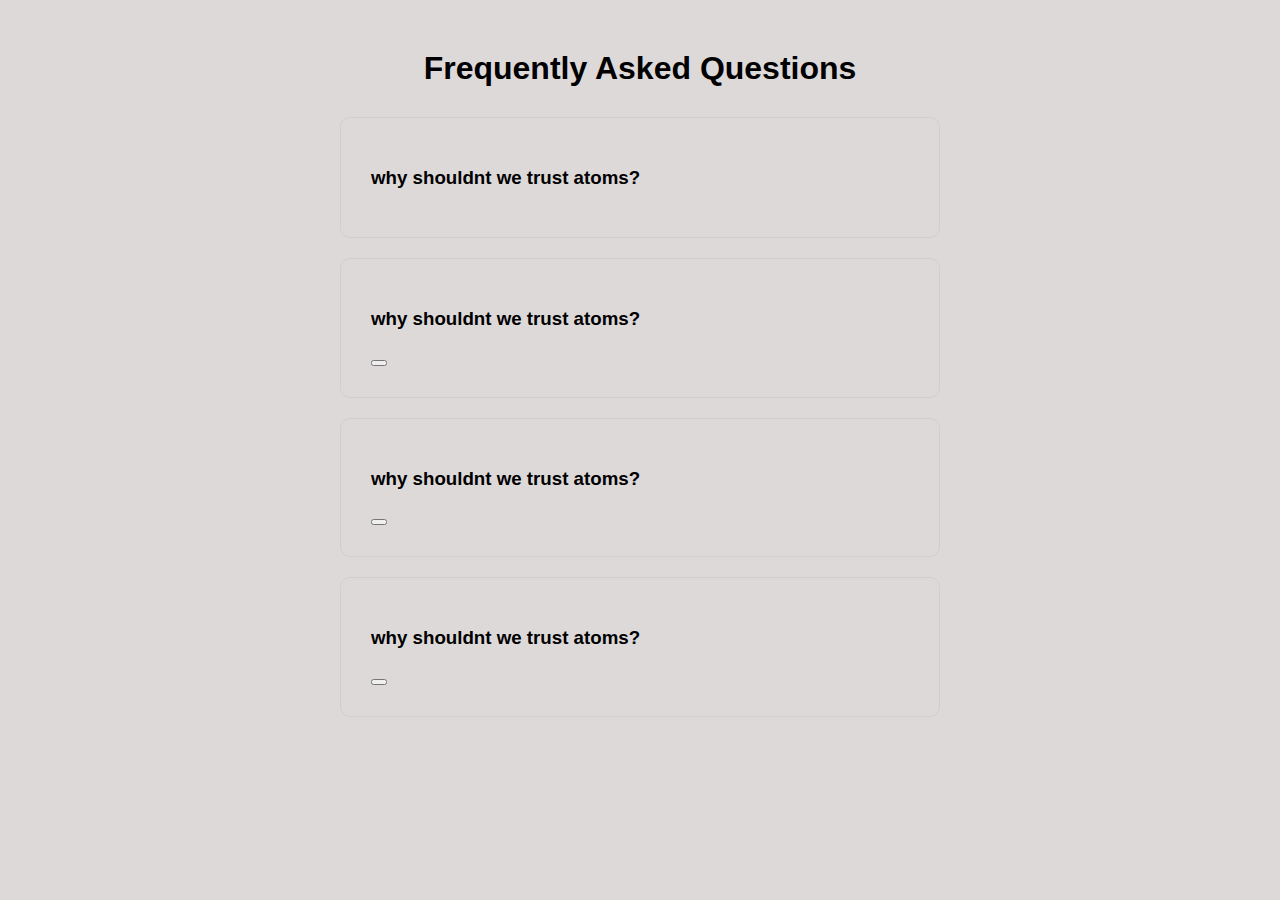
<file: all-projects/faq.html>
<!DOCTYPE html>
<html lang="en">
  <head>
    <meta charset="UTF-8" />
    <meta http-equiv="X-UA-Compatible" content="IE=edge" />
    <meta name="viewport" content="width=device-width, initial-scale=1.0" />
    <link
      rel="stylesheet"
      href="https://cdnjs.cloudflare.com/ajax/libs/font-awesome/5.15.2/css/all.min.css"
      integrity="sha512-HK5fgLBL+xu6dm/Ii3z4xhlSUyZgTT9tuc/hSrtw6uzJOvgRr2a9jyxxT1ely+B+xFAmJKVSTbpM/CuL7qxO8w=="
      crossorigin="anonymous"
    />
    <link rel="stylesheet" href="faq.css" />
    <title>FAQ</title>
  </head>
  <body>
    <h1>Frequently Asked Questions</h1>
    <div class="faq-container">
      <div class="faq">
        <h3 class="faq-title">why shouldnt we trust atoms?</h3>
        <p class="faq-text">They make everything up.</p>
        <button class="faq-toggle">
          <i class="fas fa-chevron-down"></i>
          <i class="fas fa-times"></i>
        </button>
      </div>
      <div class="faq">
        <h3 class="faq-title">why shouldnt we trust atoms?</h3>
        <p class="faq-text">They make everything up.</p>
        <button>
          <i class="fas fa-chevron-down"></i>
          <i class="fas fa-times"></i>
        </button>
      </div>
      <div class="faq">
        <h3 class="faq-title">why shouldnt we trust atoms?</h3>
        <p class="faq-text">They make everything up.</p>
        <button>
          <i class="fas fa-chevron-down"></i>
          <i class="fas fa-times"></i>
        </button>
      </div>
      <div class="faq">
        <h3 class="faq-title">why shouldnt we trust atoms?</h3>
        <p class="faq-text">They make everything up.</p>
        <button>
          <i class="fas fa-chevron-down"></i>
          <i class="fas fa-times"></i>
        </button>
      </div>
    </div>

    <script src="faq.js"></script>
  </body>
</html>
</file>
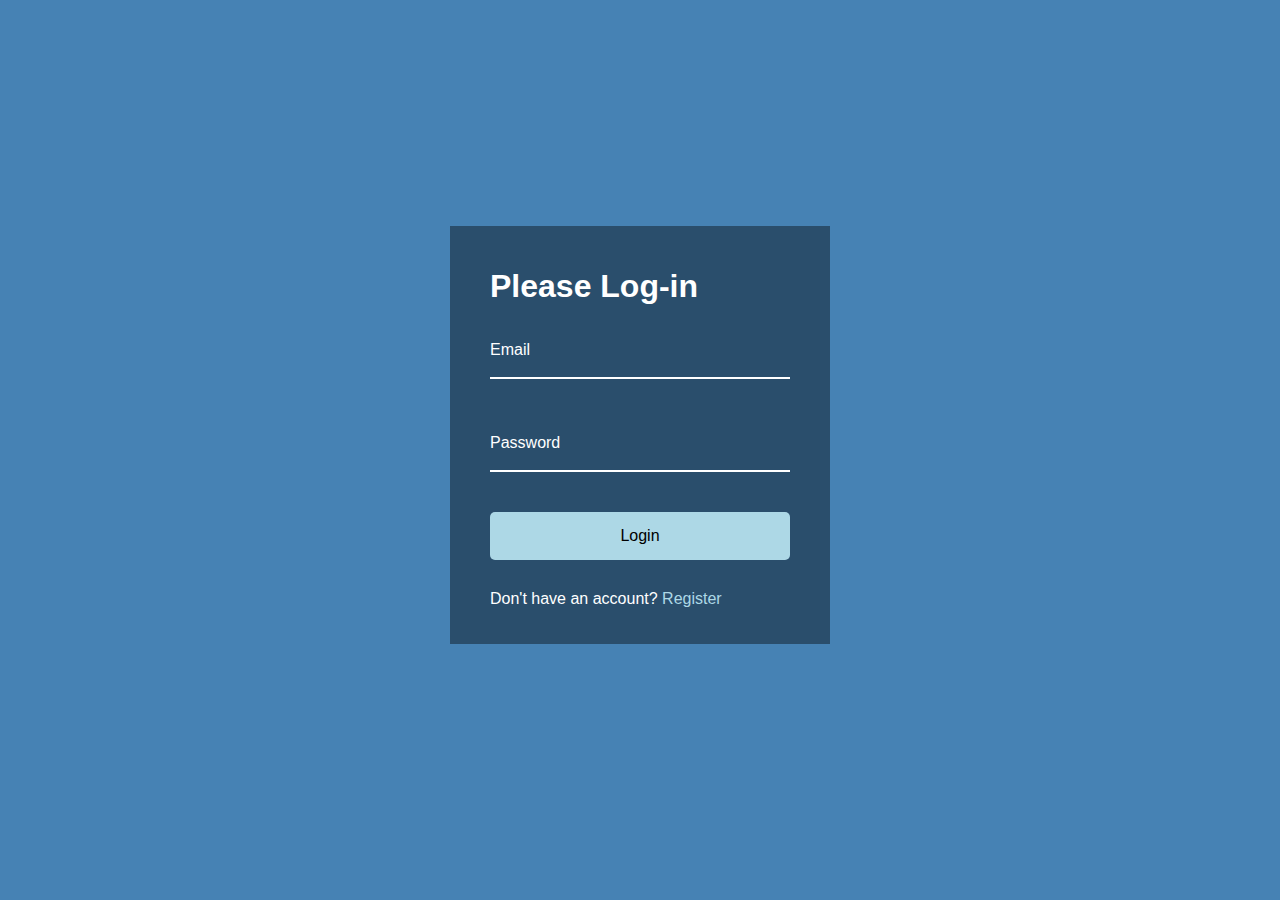
<file: all-projects/form.html>
<!DOCTYPE html>
<html lang="en">
<head>
    <meta charset="UTF-8">
    <meta name="viewport" content="width=device-width, initial-scale=1.0">
    <title>Form</title>
    <link rel="stylesheet" href="form.css">
</head>
<body>
    <div class="container">
        <h1>Please Log-in</h1>
        <form>
            <div class="form-control">
                <input type="text" required>
                <label>Email</label>
            </div>
            <div class="form-control">
                <input type="text" required>
                <label>Password</label>
            </div>
            <button class="btn">Login</button>
            <p class="text">Don't have an account?<a href="#"> Register</a></p>
        </form>
    </div>
   <script src="form.js"></script> 
</body>
</html>
</file>
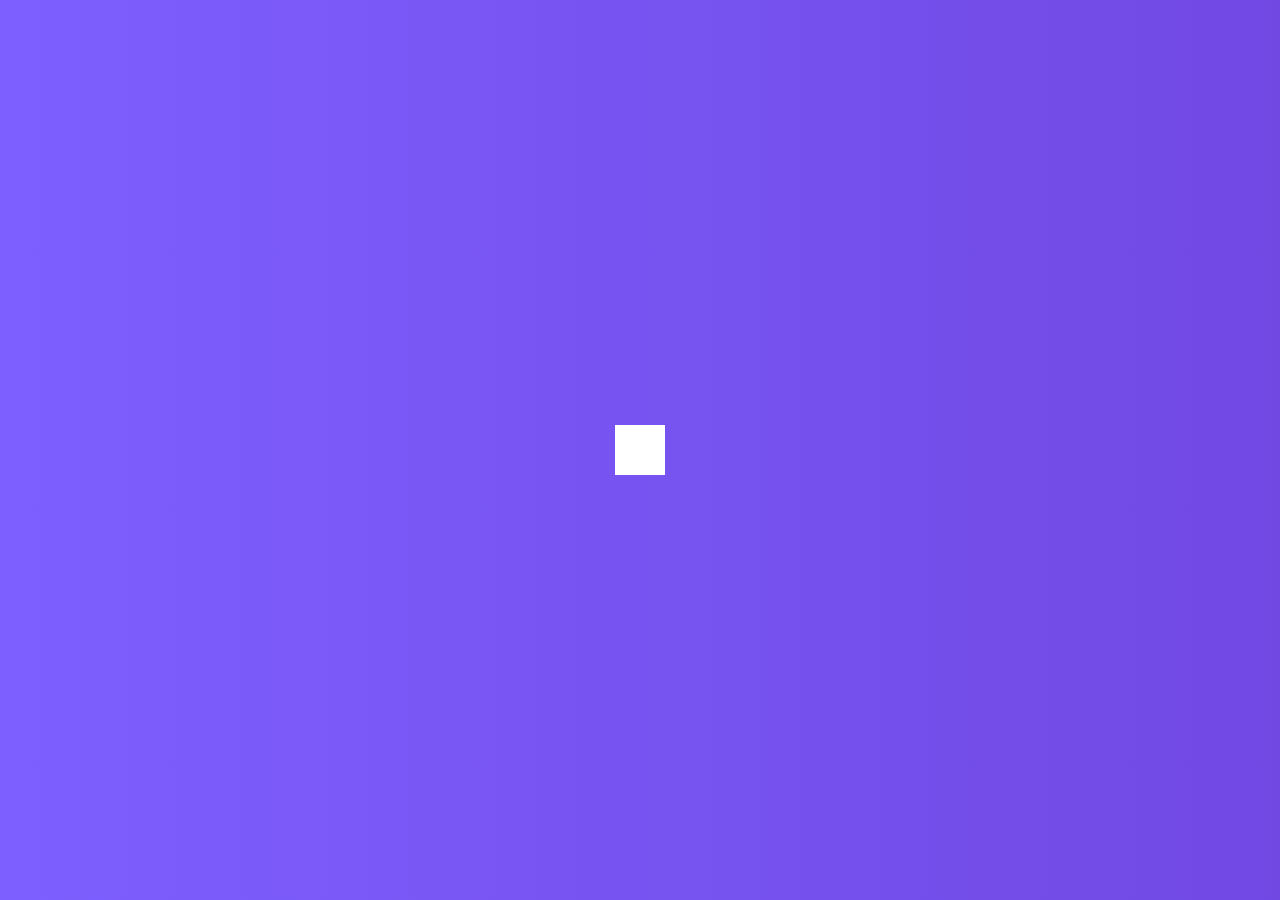
<file: all-projects/hiddenSearch.html>
<!DOCTYPE html>
<html lang="en">
<head>
    <meta charset="UTF-8">
    <meta name="viewport" content="width=device-width, initial-scale=1.0">
    <title>Hidden Search</title>
    <link rel="stylesheet" href="hiddenSearch.css">
    <link
      rel="stylesheet"
      href="https://cdnjs.cloudflare.com/ajax/libs/font-awesome/5.15.2/css/all.min.css"
      integrity="sha512-HK5fgLBL+xu6dm/Ii3z4xhlSUyZgTT9tuc/hSrtw6uzJOvgRr2a9jyxxT1ely+B+xFAmJKVSTbpM/CuL7qxO8w=="
      crossorigin="anonymous"
    />
</head>
<body>
    <div class="search">
        <input type="text" class="input" placeholder="Search Here">
        <button class="btn">
            <i class="fas fa-search"></i>
        </button>
    </div>
    <script src="hiddenSearch.js"></script>
</body>
</html>
</file>
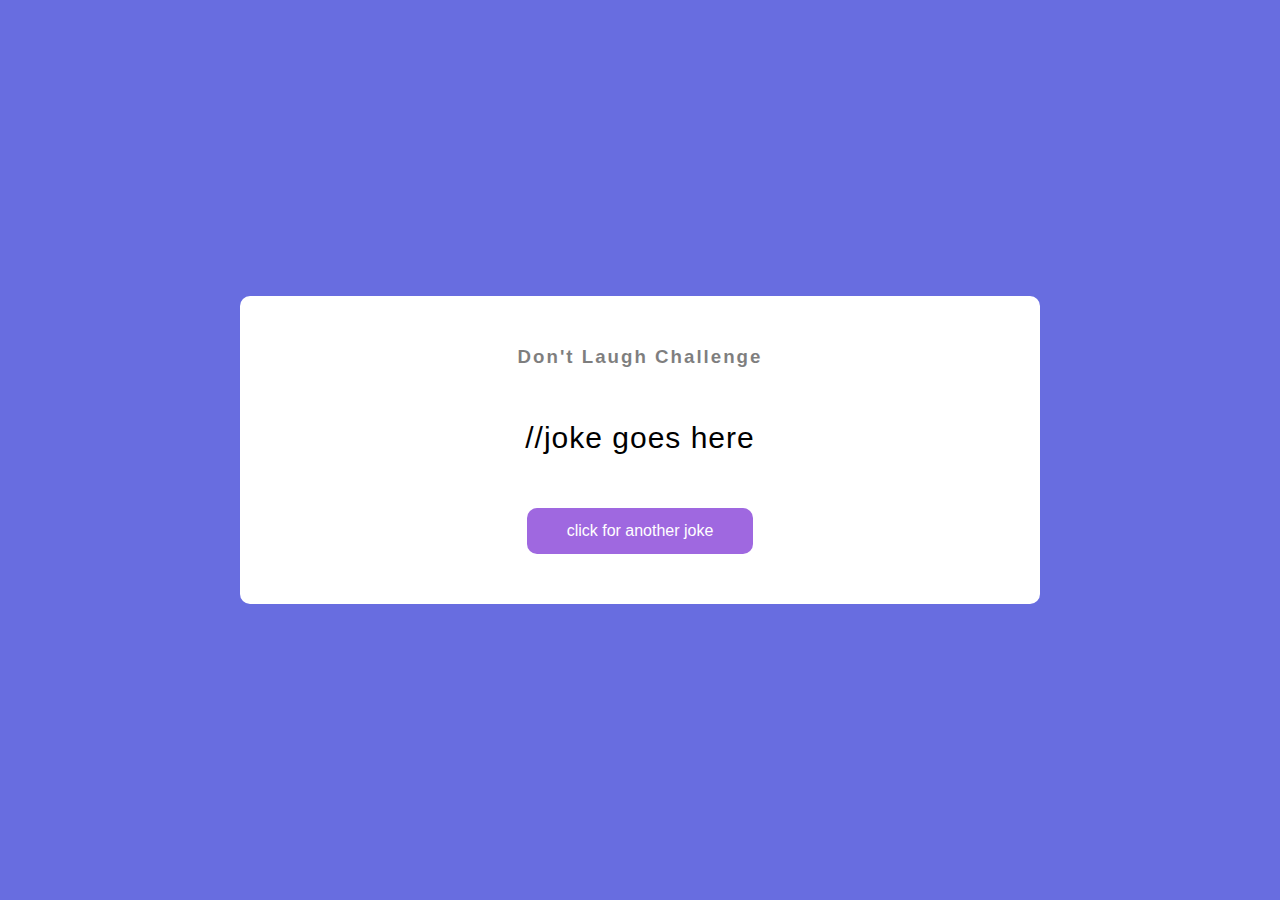
<file: all-projects/jokes.html>
<!DOCTYPE html>
<html lang="en">
<head>
    <meta charset="UTF-8">
    <meta http-equiv="X-UA-Compatible" content="IE=edge">
    <meta name="viewport" content="width=device-width, initial-scale=1.0">
    <title>Dad Jokes</title>
    <link rel="stylesheet" href="jokes.css">
</head>
<body>
    <div class="container">
        <h3>Don't Laugh Challenge</h3>
        <div class="joke" id="joke">//joke goes here</div>
        <button class="btn" id="btn">click for another joke</button>
    </div>
    <script src="jokes.js"></script>
</body>
</html>
</file>
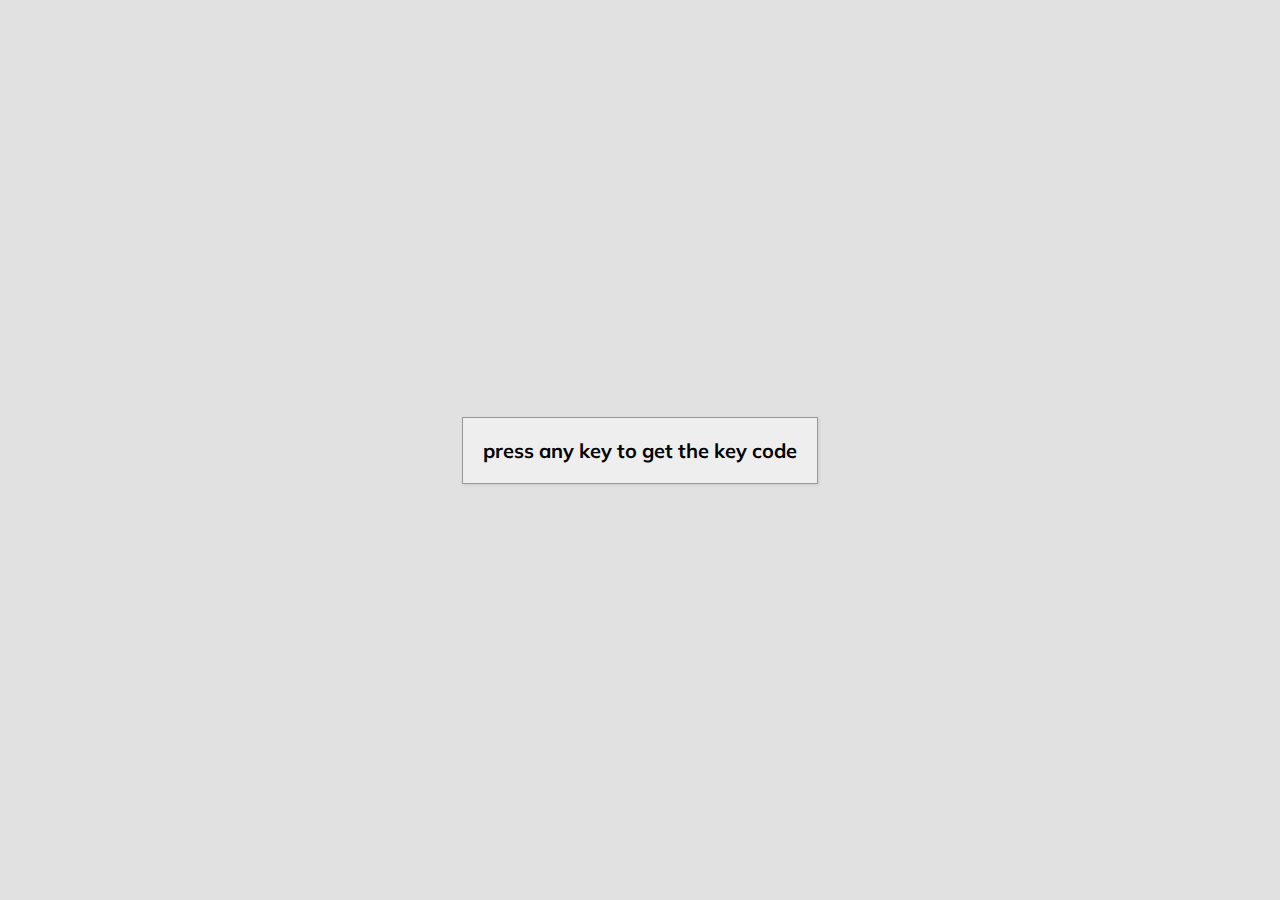
<file: all-projects/keys.html>
<!DOCTYPE html>
<html lang="en">
  <head>
    <meta charset="UTF-8" />
    <meta http-equiv="X-UA-Compatible" content="IE=edge" />
    <meta name="viewport" content="width=device-width, initial-scale=1.0" />
    <title>keys</title>
    <link rel="stylesheet" href="keys.css" />
  </head>
  <body>
    <div id="insert">
      <div class="key">press any key to get the key code</div>
    </div>
    <script src="keys.js"></script>
  </body>
</html>
</file>
<file: all-projects/faq.css>
@import url("https://fonts.googleapis.com/css2?family=Lato:ital,wght@1,300&display=swap");
* {
  box-sizing: border-box;
}
body {
  font-family: "Muli", sans-serif;
  background-color: #ddd9d9;
}
h1 {
  margin: 50px 0 30px;
  text-align: center;
}
.faq-container {
  max-width: 600px;
  margin: 0 auto;
}
.faq {
  background-color: transparent;
  border: 1px solid #d1cece;
  border-radius: 10px;
  margin: 20px 0;
  padding: 30px;
  position: relative;
  overflow: hidden;
  transition: 0.3s ease;
}
.faq.active {
  background-color: white;
  box-shadow: 0 3px 6px rgba(0, 0, 0, 0.1), 0 3px 6px rgba(0, 0, 0, 0.1);
}
.faq-text {
  display: none;
  margin: 30px 0 0;
}

.faq.active .faq-text {
  display: block;
}
.faq-toggle {
  background-color: transparent;
  border: 0;
  cursor: pointer;
  display: flex;
  align-items: center;
  justify-content: center;
  font-size: 16px;
  padding: 30px;
  position: absolute;
  top: 30px;
  right: 30px;
  height: 30px;
  width: 30px;
  border-radius: 50%;
}
.faq-toggle {
  outline: 0;
}
.faq-toggle .fa-times {
  display: none;
}
.faq.active .faq-toggle .fa-times {
  display: block;
  color: white;
}
.faq.active .faq-toggle .fa-chevron-down {
  display: none;
}
.faq.active .faq-toggle {
  background-color: #9fa4a8;
}
</file>
<file: all-projects/form.css>
@import url("https://fonts.googleapis.com/css2?family=Lato:ital,wght@1,300&display=swap");
* {
  box-sizing: border-box;
}
body {
  background-color: steelblue;
  color: white;
  font-family: "Muli", sans-serif;
  display: flex;
  flex-direction: column;
  align-items: center;
  justify-content: center;
  height: 100vh;
  overflow: hidden;
  margin: 0;
}
.container {
  background-color: rgba(0, 0, 0, 0.4);
  padding: 20px 40px;
  margin-bottom: 30px;
}

.container a {
  text-decoration: none;
  color: lightblue;
}

.btn {
  cursor: pointer;
  display: inline-block;
  width: 100%;
  background: lightblue;
  padding: 15px;
  font-family: inherit;
  font-size: 16px;
  border: 0;
  border-radius: 5px;
}
.btn:focus {
  outline: 0;
}
.btn :active {
  transform: scale(0.98);
}
.text{
    margin-top: 30px;
}

.form-control {
  position: relative;
  margin: 20px 0 40px;
  width: 300px;
}
.form-control input {
  background-color: transparent;
  border: 0;
  border-bottom: 2px white solid;
  display: block;
  width: 100%;
  padding: 15px;
  font-size: 18px;
  color: white;
}
.form-control input:focus,
.form-control input:valid {
  outline: 0;
}

.form-control label{
    position: absolute; 
    top: 15px;
    left: 0;
    
}
</file>
<file: all-projects/hiddenSearch.css>
@import url("https://fonts.googleapis.com/css2?family=Lato:ital,wght@1,300&display=swap");
* {
  box-sizing: border-box;
}
body {
  background-image: linear-gradient(90deg, #7d5fff, #7148e2);
  font-family: "Muli", sans-serif;
  margin: 0;
  display: flex;
  align-items: center;
  justify-content: center;
  height: 100vh;
  overflow: hidden;
}
.search {
  position: relative;
  height: 50px;
}
.search .input {
  background-color: #fff;
  border: 0;
  font-size: 18px;
  padding: 15px;
  height: 50px;
  width: 50px;
  transition: width 0.3s ease;
}
.btn {
  background-color: #fff;
  border: 0;
  cursor: pointer;
  position: absolute;
  top: 0;
  left: 0;
  height: 50px;
  width: 50px;
  transition: transform 0.3s ease;
}
.btn:focus, input:focus{
    outline: none;
}
.search.active .input{
    width: 200px;
}
.search.active .btn{
    transform: translateX(198px);
}
</file>
<file: all-projects/jokes.css>
* {
  box-sizing: border-box;
  margin: 0;
}
body {
  background-color: #686de0;
  font-family: "Muli", sans-serif;
  display: flex;
  flex-direction: column;
  align-items: center;
  justify-content: center;
  height: 100vh;
  overflow: hidden;
  margin: 0;
  padding: 20px;
}
.container {
  background-color: white;
  border-radius: 10px;
  padding: 50px 20px;
  text-align: center;
  max-width: 100%;
  width: 800px;
}
h3 {
  margin: 0;
  opacity: 0.5;
  letter-spacing: 2px;
}
.joke {
    font-size: 30px;
    letter-spacing: 1px;
    line-height: 40px;
    margin: 50px auto;
    max-width: 600px;

}
.btn{
    background-color: #9f68e0;
    border-radius: 10px;
    border: 0;
    padding: 14px 40px;
    color: white;
    font-size: 16px;
    cursor: pointer;
    outline: none;
}
.btn:active{
    transform: scale(0.98);
}
</file>
<file: all-projects/keys.css>
@import url("https://fonts.googleapis.com/css2?family=Muli:ital,wght@1,300&display=swap");
* {
  box-sizing: border-box;
}
body {
    background-color: #e1e1e1;
  font-family: "Muli", sans-serif;
  display: flex;
  flex-direction: column;
  text-align: center;
  align-items: center;
  justify-content: center;
  height: 100vh;
  overflow: hidden;
  margin: 0;
}

.key{
    border: 1px solid #999;
    background-color: #eee;
    box-shadow: 1px 1px 3px rgba(0,0,0,0.1);
    display: inline-flex;
    align-items: center;
    font-size: 20px;
    padding: 20px;
    flex-direction: column;
    margin: 10px;
    font-weight: bold;
    min-width: 150px;
    position: relative;

}

.key small{
    position: absolute;
    top: -24px;
    text-align: center;
    left: 0;
    width: 100%;
    color: #555;
    font-size: 14pz;
}
</file>
